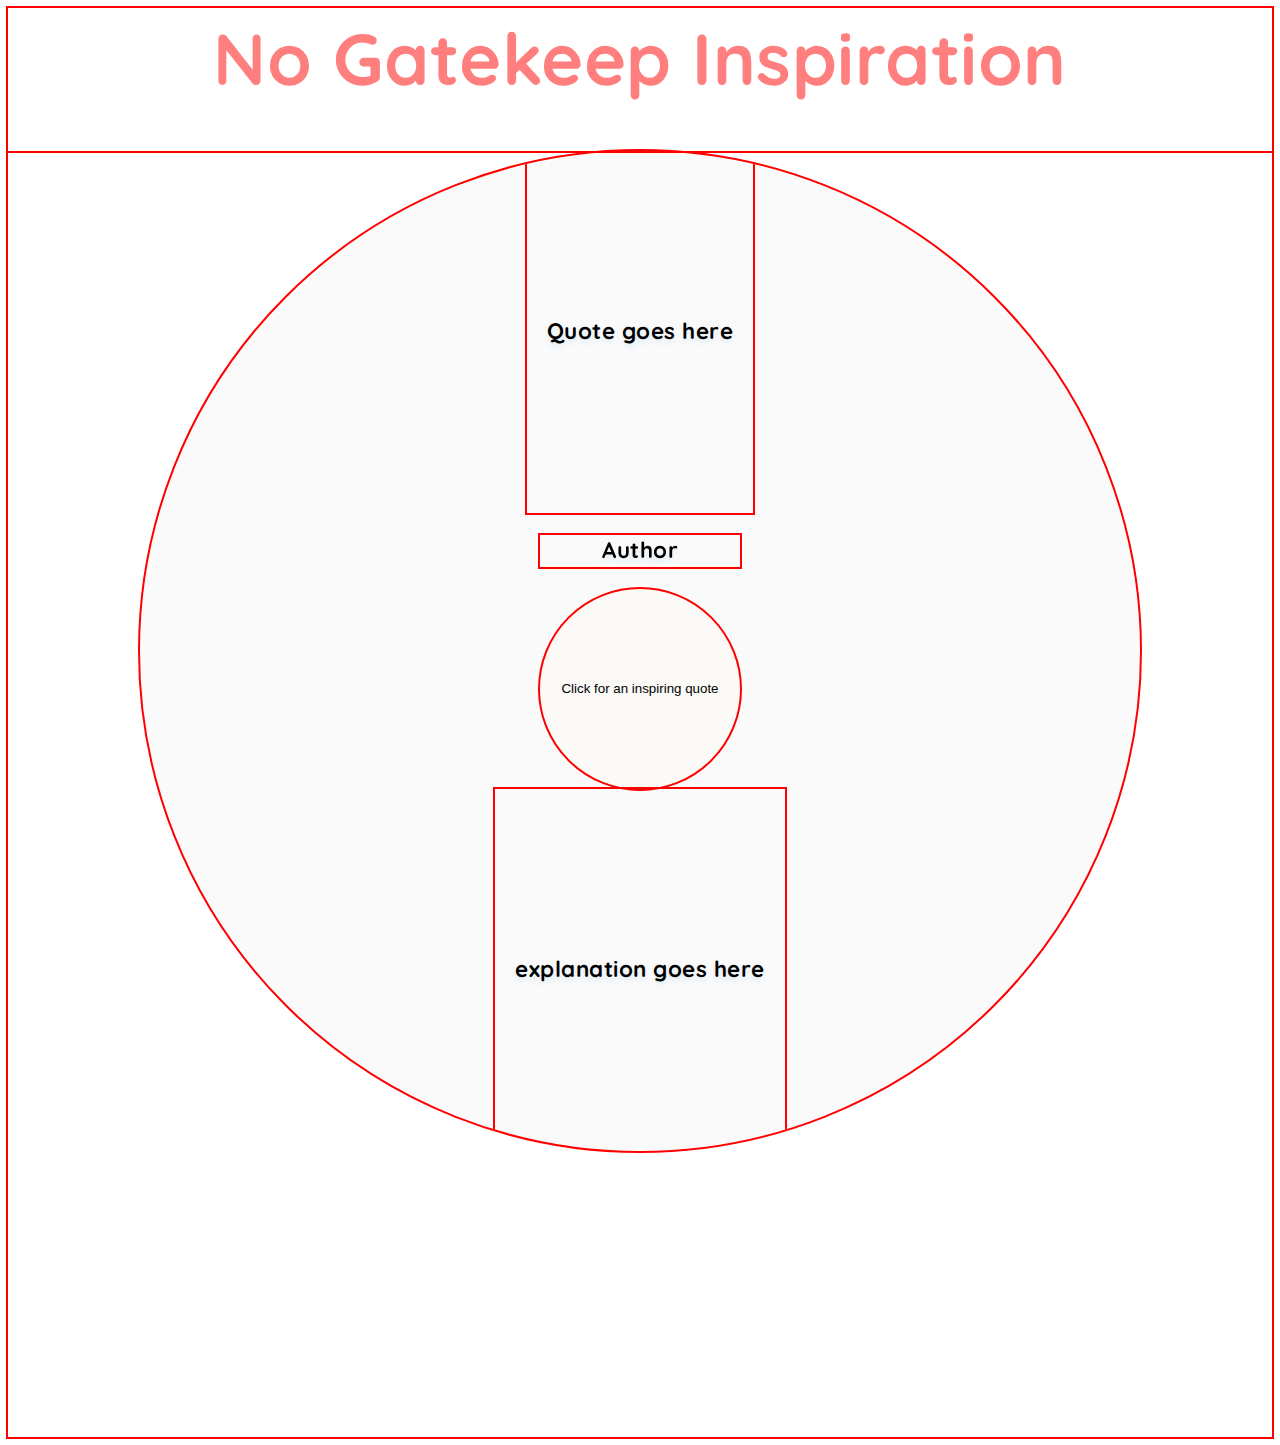
<file: index.HTML>
<!DOCTYPE html>
<html>
  <head>
    <meta charset="UTF-8" />
    <meta name="viewport" content="width=device-width, initial-scale=1.0" />
    <title>No Gatekeep Inspirations</title>
    <link rel="stylesheet" href="style.css" />
    <link rel="preconnect" href="https://fonts.googleapis.com" />
    <link rel="preconnect" href="https://fonts.gstatic.com" crossorigin />
    <link
      href="https://fonts.googleapis.com/css2?family=Quicksand:wght@300..700&display=swap"
      rel="stylesheet"
    />
  </head>
  <body id="wrapper">
    <div class="title">No Gatekeep Inspiration</div>

    <div class="container">
      <p id="Quote">Quote goes here</p>
      <p id="Author">Author</p>
      <button id="Btn">Click for an inspiring quote</button>
      <p id="Explain">explanation goes here</p>
    </div>

    <script src="assets/QuotesNExpalin.js"></script>
    <script src="main.js"></script>
  </body>
</html>
</file>
<file: style.css>
@import url("https://fonts.googleapis.com/css2?family=Quicksand:wght@400;700&display=swap");

body {
  background-image: url(https://cdnb.artstation.com/p/assets/images/images/060/941/461/original/christopher-cline-lofi-genesis-discord.gif?1679651276);
  background-repeat: no-repeat;
  background-size: cover;
}

#wrapper {
  display: grid;
  grid-template-columns: 1fr 3.5fr 1fr;
  grid-template-rows: 0.5fr 3.5fr 1fr;
  gap: 0px;
  grid-template-areas:
    "title title title"
    ". container ."
    ". . .";
}

.container {
  background-color: rgba(244, 241, 241, 0.35);
  border: none;
  display: grid;
  grid-template-columns: 1.2fr 0.5fr 1.2fr;
  grid-template-rows: 1.1fr 0.15fr 0.5fr 1.1fr;
  gap: 0px;
  grid-template-areas:
    "quote quote quote"
    ". author ."
    ". button ."
    "explain explain explain";
  width: 1000px;
  height: 1000px;
  margin: 0 auto;
  grid-area: container;
  border-radius: 100%;
  overflow: hidden;
}

.title {
  text-align: center;
  font-family: "Times New Roman", Times, serif;
  font-size: 4.5rem;
  grid-area: title;
  font-family: "Quicksand", sans-serif; /* Replace with actual font if you have it */
  font-weight: 800; /* Light/regular for softness */
  color: #ff7f7f; /* Warm brown like in example */
  letter-spacing: 0.5px; /* Slight breathing space */
  line-height: 1.4; /* More open feel */
  text-shadow: -5px -4px 10px rgba(255, 255, 255, 0.7);
  -webkit-font-smoothing: antialiased;
  -moz-osx-font-smoothing: grayscale;
  position: sticky;
  top: 0;
}

#Quote,
#Explain,
#Author {
  display: flex;
  font-size: 1rem;
  text-align: center;
  justify-content: center;
  align-items: center;
  overflow-wrap: break-word;
  font-family: "Quicksand", sans-serif; /* Replace with actual font if you have it */
  font-weight: 800; /* Light/regular for softness */
  font-size: 1.4rem; /* Adjust for visibility */
  color: black; /* Warm brown like in example */
  letter-spacing: 0.5px; /* Slight breathing space */
  line-height: 1.4; /* More open feel */
  text-shadow: 0px 4px 5px rgba(137, 207, 240, 0.25);
  -webkit-font-smoothing: antialiased;
  -moz-osx-font-smoothing: grayscale;
}

#Quote {
  grid-area: quote;
  text-wrap: wrap;
  max-width: 500px;
  margin: 0 auto;
  padding: 0 20px;
}

#Author {
  grid-area: author;
  position: relative;
}

#Btn {
  display: block;
  margin-bottom: px;
  height: 200px;
  width: 200px;
  border-radius: 100%;
  border: none;
  background-color: rgba(255, 255, 200, 0.05);
  grid-area: button;

  animation-name: shrink;
}

/* #Btn:hover {
} */

#Explain {
  grid-area: explain;
  text-wrap: wrap;
  max-width: 500px;
  margin: 0 auto;
  padding: 0 20px;
}

@keyframes shrink {
  0% {
  }

  100% {
    transform: scale(100%);
  }
}

* {
  outline: 2px solid red;
}
</file>
